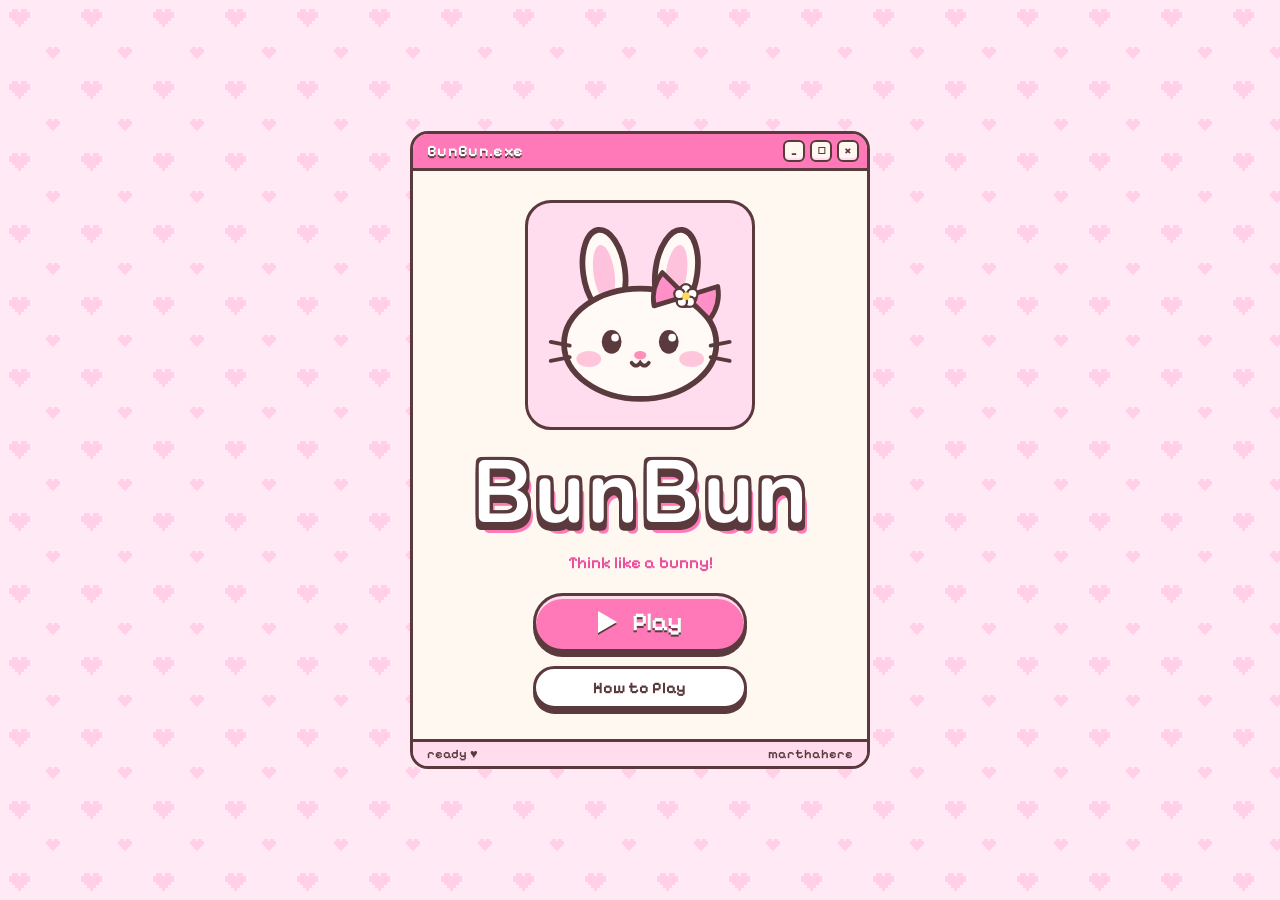
<file: index.html>
<!DOCTYPE html>
<html lang="en">
<head>
    <!-- Use UTF-8 so symbols like ♥ and ♪ display correctly -->
    <meta charset="UTF-8">

    <!-- Makes the page scale properly on phones and tablets -->
    <meta name="viewport" content="width=device-width, initial-scale=1.0, viewport-fit=cover">

    <title>BunBun</title>

    <!-- Load the fonts used by the game -->
    <link rel="preconnect" href="https://fonts.googleapis.com">
    <link rel="preconnect" href="https://fonts.gstatic.com" crossorigin>
    <link
        href="https://fonts.googleapis.com/css2?family=Nunito:wght@600;800&family=Pixelify+Sans:wght@500;700&display=swap"
        rel="stylesheet"
    >
    <link 
        href="https://fonts.googleapis.com/css2?family=Baloo+2:wght@500;600;700&display=swap" 
        rel="stylesheet"
    >

    <link rel="stylesheet" href="bunbun-puzzle.css">

</head>

<body>

    <!-- Reusable SVG drawings (provided by Claude). -->
    <svg class="sprites" width="0" height="0" aria-hidden="true" focusable="false">
        <defs>

            <!-- Reusable bunny drawing. -->
            <symbol id="bunny" viewBox="0 0 100 100">

                <!-- Bunny ears -->
                <ellipse
                    cx="31" cy="27" rx="11" ry="22"
                    transform="rotate(-8 31 27)"
                    fill="#fffaf6"
                    stroke="#5b3a3d"
                    stroke-width="3"
                />

                <ellipse
                    cx="69" cy="27" rx="11" ry="22"
                    transform="rotate(8 69 27)"
                    fill="#fffaf6"
                    stroke="#5b3a3d"
                    stroke-width="3"
                />

                <!-- Pink inner ears -->
                <ellipse
                    cx="31" cy="28" rx="5.5" ry="15"
                    transform="rotate(-8 31 28)"
                    fill="#ffc2dc"
                />

                <ellipse
                    cx="69" cy="28" rx="5.5" ry="15"
                    transform="rotate(8 69 28)"
                    fill="#ffc2dc"
                />

                <!-- Bunny head -->
                <ellipse
                    cx="50" cy="65" rx="40" ry="29"
                    fill="#fffaf6"
                    stroke="#5b3a3d"
                    stroke-width="3"
                />

                <!-- Pink cheeks -->
                <ellipse
                    cx="23" cy="73" rx="6.5" ry="4.2"
                    fill="#ffb3d1"
                    opacity=".75"
                />

                <ellipse
                    cx="77" cy="73" rx="6.5" ry="4.2"
                    fill="#ffb3d1"
                    opacity=".75"
                />

                <!-- Whiskers -->
                <path
                    d="M13 66 L3 64 M13 72 L3 74 M87 66 L97 64 M87 72 L97 74"
                    stroke="#5b3a3d"
                    stroke-width="2"
                    stroke-linecap="round"
                    fill="none"
                />

                <!-- Eyes -->
                <ellipse
                    cx="35" cy="64" rx="5.2" ry="6.2"
                    fill="#5b3a3d"
                />

                <ellipse
                    cx="65" cy="64" rx="5.2" ry="6.2"
                    fill="#5b3a3d"
                />

                <!-- White highlights in the eyes -->
                <circle cx="36.8" cy="61.8" r="2" fill="#fff" />
                <circle cx="66.8" cy="61.8" r="2" fill="#fff" />

                <!-- Nose -->
                <ellipse
                    cx="50" cy="71" rx="3.2" ry="2.2"
                    fill="#ff8fb8"
                />

                <!-- Mouth -->
                <path
                    d="M45.5 75 q2.25 3 4.5 0 q2.25 3 4.5 0"
                    stroke="#5b3a3d"
                    stroke-width="2"
                    stroke-linecap="round"
                    fill="none"
                />

                <!-- Bow 
                This is a CSS variable, so JavaScript or CSS can
                change the bunny's bow color later.
                -->
                <g
                    transform="translate(74 40) rotate(14)"
                    stroke="#5b3a3d"
                    stroke-width="2.5"
                    stroke-linejoin="round"
                >
                    <path
                        d="M0 0 L-15 -9 Q-19 0 -15 9 Z"
                        fill="var(--bow, #ff8fc7)"
                    />

                    <path
                        d="M0 0 L15 -9 Q19 0 15 9 Z"
                        fill="var(--bow, #ff8fc7)"
                    />

                    <circle
                        r="5"
                        fill="var(--bow, #ff8fc7)"
                    />
                </g>

                <!-- Small flower on the bow -->
                <g
                    transform="translate(74 40)"
                    stroke="#5b3a3d"
                    stroke-width="1.2"
                >
                    <circle cx="0" cy="-3.6" r="2.7" fill="#fff" />
                    <circle cx="3.4" cy="-1.1" r="2.7" fill="#fff" />
                    <circle cx="2.1" cy="2.9" r="2.7" fill="#fff" />
                    <circle cx="-2.1" cy="2.9" r="2.7" fill="#fff" />
                    <circle cx="-3.4" cy="-1.1" r="2.7" fill="#fff" />

                    <!-- Flower center -->
                    <circle r="2" fill="#ffd85e" stroke="none" />
                </g>
            </symbol>

            <!-- Reusable carrot drawing. Used for player lives. -->
            <symbol id="carrot" viewBox="0 0 40 40">

                <!-- Carrot leaves -->
                <g
                    fill="#8fd17f"
                    stroke="#5b3a3d"
                    stroke-width="2.5"
                    stroke-linejoin="round"
                >
                    <ellipse cx="20" cy="7" rx="3.2" ry="6" />
                    <ellipse
                        cx="14" cy="9" rx="3.2" ry="6"
                        transform="rotate(-35 14 9)"
                    />
                    <ellipse
                        cx="26" cy="9" rx="3.2" ry="6"
                        transform="rotate(35 26 9)"
                    />
                </g>

                <!-- Orange carrot -->
                <path
                    d="M9 15 Q20 9 31 15 Q28 27 20 38 Q12 27 9 15 Z"
                    fill="#ffab5e"
                    stroke="#5b3a3d"
                    stroke-width="2.5"
                    stroke-linejoin="round"
                />

                <!-- Lines on the carrot -->
                <path
                    d="M14 20 h5 M22 25 h5 M17 30 h4"
                    stroke="#e0762a"
                    stroke-width="2"
                    stroke-linecap="round"
                    fill="none"
                />
            </symbol>

        </defs>
    </svg>


    <main id="app">

        <!-- ==================== TITLE SCREEN ==================== -->
        <!--
            The JavaScript should hide this screen when the player
            clicks Play and show the game screen instead.
        -->
        <section id="title-screen" class="screen">

            <div class="window title-window">

                <!-- Fake computer-style title bar -->
                <div class="title-bar">
                    <span class="title-bar-text">BunBun.exe</span>

                    <!-- Decorative window buttons (provided by Claude). -->
                    <span class="title-bar-buttons" aria-hidden="true">
                        <i>_</i>
                        <i class="window-maximize-icon"></i>
                        <i>&times;</i>
                    </span>
                </div>


                <div class="window-body title-body">

                    <!-- Bunny displayed on the title screen -->
                    <div class="bunny-sticker">
                        <svg
                            class="bunny"
                            role="img"
                            aria-label="BunBun the bunny"
                        >
                            <use href="#bunny"></use>
                        </svg>
                    </div>


                    <!-- Game title and main menu buttons -->
                    <div class="title-content">

                        <h1 class="game-title">BunBun</h1>

                        <p class="tagline">Think like a bunny!</p>


                        <div class="button-stack">

                            <!-- JavaScript will start the game when clicked. -->
                            <button
                                id="play-button"
                                class="btn btn-primary btn-play"
                                type="button"
                            >
                                Play
                            </button>

                            <!-- Open the game instructions. -->
                            <button
                                id="how-to-play-button"
                                class="btn btn-soft"
                                type="button"
                                aria-haspopup="dialog"
                            >
                                How to Play
                            </button>

                        </div>
                    </div>

                </div>


                <!-- Small status bar at the bottom of the window -->
                <div class="status-bar" aria-hidden="true">
                    <span>ready &#9829;</span>
                    <span>marthahere</span>
                </div>

            </div>

        </section>


        <!-- ==================== GAME SCREEN ==================== -->
        <!--
            "is-hidden" hides this screen when the page first loads.

            JavaScript will remove "is-hidden" when Play is clicked.
        -->
        <section id="game-screen" class="screen is-hidden">

            <div class="window game-window">

                <!-- Game window title bar -->
                <div class="title-bar">
                    <span class="title-bar-text">BunBun-puzzle.exe</span>

                    <span class="title-bar-buttons" aria-hidden="true">
                        <i>_</i>
                        <i class="window-maximize-icon"></i>
                        <i>&times;</i>
                    </span>
                </div>

                
                <div class="window-body game-body">

                    <!-- ==================== GAME HEADER ==================== -->
                    <div class="game-header">

                        <!-- Instructions for the player -->
                        <div
                            id="instructions"
                            class="panel instructions"
                        >
                            <h2 class="panel-title">
                                <button
                                    id="rules-toggle"
                                    class="rules-toggle"
                                    type="button"
                                    aria-expanded="false"
                                    aria-controls="rules-details"
                                >
                                    <span>BunBun Rules</span>
                                    <span class="rules-chevron" aria-hidden="true"></span>
                                </button>
                            </h2>

                            <div id="rules-details" class="rules-details" hidden>
                                <p class="rules-intro">Place all five bunnies while following all four rules!</p>
                                <ul class="rules-list">
                                    <li><strong>Rows:</strong> One bunny per row.</li>
                                    <li><strong>Columns:</strong> One bunny per column.</li>
                                    <li><strong>Colors:</strong> One bunny per colored region.</li>
                                    <li><strong>Adjacency:</strong> Bunnies can't touch, even diagonally.</li>
                                </ul>
                                <p class="rules-controls"><strong>Single-click:</strong> Mark a square with an X. <strong>Double-click:</strong> Place a bunny.</p>
                                <p class="rules-lives">You have 3 lives, so think carefully before placing a bunny!</p>
                            </div>
                        </div>


                        <!-- Player statistics -->
                        <div id="game-info" class="panel stats">

                            <!-- Number of puzzles/wins completed -->
                            <div class="stat">
                                <span class="stat-label">Wins</span>
                                <span
                                    id="win-count"
                                    class="stat-value"
                                >
                                    0
                                </span>
                            </div>


                            <!-- Player's remaining lives -->
                            <div class="stat">
                                <span class="stat-label">Lives</span>

                                <span
                                    id="lives"
                                    class="lives"
                                    aria-label="3 lives left"
                                >
                                    <!--
                                        Each carrot represents one life.

                                        JavaScript can add the "lost" class
                                        to a carrot when the player loses a life.
                                    -->
                                    <svg class="carrot">
                                        <use href="#carrot"></use>
                                    </svg>

                                    <svg class="carrot">
                                        <use href="#carrot"></use>
                                    </svg>

                                    <svg class="carrot">
                                        <use href="#carrot"></use>
                                    </svg>
                                </span>
                            </div>

                        </div>

                    </div>


                    <!-- ==================== PUZZLE BOARD ==================== -->
        
                    <div id="game-board" class="board"></div>


                    <!-- ==================== GAME MESSAGE ==================== -->
            
                    <div id="game-message" class="message-box">

                        <div class="message-header">
                            <span>&#9829; message</span>
                        </div>


                        <!-- JavaScript changes this text during the game. -->
                        <p id="message-text" class="message-text">
                            Pick a square to place your first bunny!
                        </p>


                        <!-- Buttons shown after certain game events -->
                        <div class="message-buttons">


                            <!-- Move on to another puzzle -->
                            <button
                                id="next-puzzle-button"
                                class="btn btn-primary btn-small"
                                type="button"
                            >
                                Next Puzzle
                            </button>

                        </div>

                    </div>

                </div>

            </div>

        </section>

    </main>

    <dialog id="how-to-play-dialog" class="how-to-play-dialog" aria-labelledby="how-to-play-title">
        <div class="window how-to-play-window">
            <div class="title-bar">
                <span class="title-bar-text">BunBun-guide.exe</span>
                <span class="title-bar-buttons" aria-hidden="true">
                    <i>_</i>
                    <i class="window-maximize-icon"></i>
                    <i>&times;</i>
                </span>
            </div>

            <div class="window-body how-to-play-body">
                <h2 id="how-to-play-title" class="how-to-play-title" tabindex="-1" autofocus>How to Play BunBun</h2>
                <p class="how-to-play-intro">Find a spot for each bunny. Check all four rules!</p>

                <ol class="how-to-play-list">
                    <li><strong>One per row.</strong> Each row gets one bunny.</li>
                    <li><strong>One per column.</strong> Each column gets one bunny.</li>
                    <li><strong>One per color.</strong> Each colored region gets one bunny.</li>
                    <li><strong>No neighbors.</strong> Bunnies can't touch, even diagonally.</li>
                    <li><strong>Controls.</strong> Single-click to mark an X. Double-click to place a bunny.</li>
                    <li><strong>Three lives.</strong> Wrong placements cost a life. Check all four rules and solve the board to win!</li>
                </ol>

                <p class="how-to-play-tip"><strong>Tip:</strong> A square can follow three rules and still break the fourth. Check them all!</p>

                <button id="close-how-to-play-button" class="btn btn-primary btn-small" type="button">
                    Got it!
                </button>
            </div>

            <div class="status-bar how-to-play-status-bar" aria-hidden="true">
                <span>marthahere</span>
            </div>
        </div>
    </dialog>

    <script src="bunbun-puzzle.js"></script>
</body>
</html>
</file>
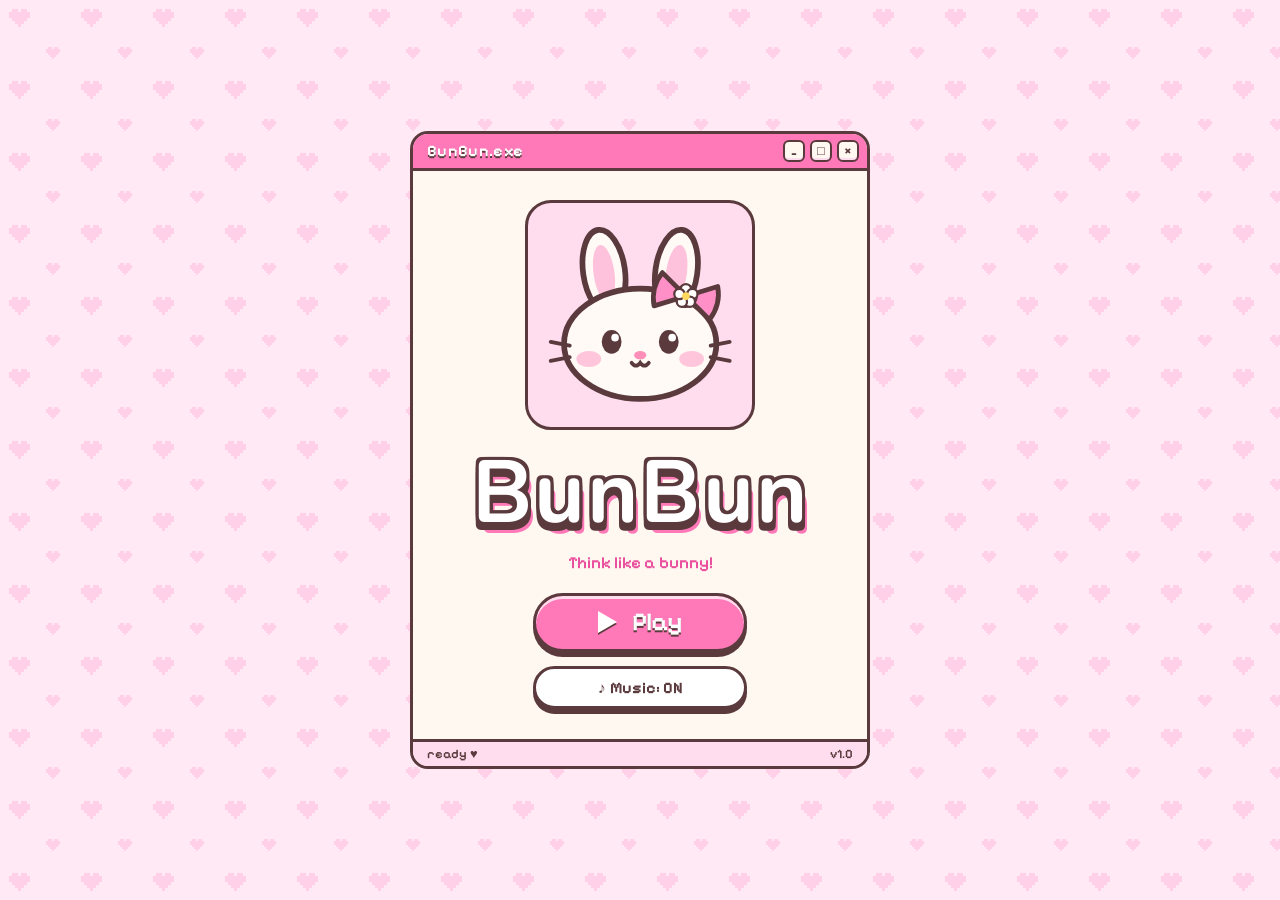
<file: bunbun-puzzle.html>
<!DOCTYPE html>
<html lang="en">
<head>
    <!-- Use UTF-8 so symbols like ♥ and ♪ display correctly -->
    <meta charset="UTF-8">

    <!-- Makes the page scale properly on phones and tablets -->
    <meta name="viewport" content="width=device-width, initial-scale=1.0, viewport-fit=cover">

    <title>BunBun</title>

    <!-- Load the fonts used by the game -->
    <link rel="preconnect" href="https://fonts.googleapis.com">
    <link rel="preconnect" href="https://fonts.gstatic.com" crossorigin>
    <link
        href="https://fonts.googleapis.com/css2?family=Nunito:wght@600;800&family=Pixelify+Sans:wght@500;700&display=swap"
        rel="stylesheet"
    >
    <link 
        href="https://fonts.googleapis.com/css2?family=Baloo+2:wght@500;600;700&display=swap" 
        rel="stylesheet"
    >

    <link rel="stylesheet" href="bunbun-puzzle.css">

</head>

<body>

    <!-- Reusable SVG drawings (provided by Claude). -->
    <svg class="sprites" width="0" height="0" aria-hidden="true" focusable="false">
        <defs>

            <!-- Reusable bunny drawing. -->
            <symbol id="bunny" viewBox="0 0 100 100">

                <!-- Bunny ears -->
                <ellipse
                    cx="31" cy="27" rx="11" ry="22"
                    transform="rotate(-8 31 27)"
                    fill="#fffaf6"
                    stroke="#5b3a3d"
                    stroke-width="3"
                />

                <ellipse
                    cx="69" cy="27" rx="11" ry="22"
                    transform="rotate(8 69 27)"
                    fill="#fffaf6"
                    stroke="#5b3a3d"
                    stroke-width="3"
                />

                <!-- Pink inner ears -->
                <ellipse
                    cx="31" cy="28" rx="5.5" ry="15"
                    transform="rotate(-8 31 28)"
                    fill="#ffc2dc"
                />

                <ellipse
                    cx="69" cy="28" rx="5.5" ry="15"
                    transform="rotate(8 69 28)"
                    fill="#ffc2dc"
                />

                <!-- Bunny head -->
                <ellipse
                    cx="50" cy="65" rx="40" ry="29"
                    fill="#fffaf6"
                    stroke="#5b3a3d"
                    stroke-width="3"
                />

                <!-- Pink cheeks -->
                <ellipse
                    cx="23" cy="73" rx="6.5" ry="4.2"
                    fill="#ffb3d1"
                    opacity=".75"
                />

                <ellipse
                    cx="77" cy="73" rx="6.5" ry="4.2"
                    fill="#ffb3d1"
                    opacity=".75"
                />

                <!-- Whiskers -->
                <path
                    d="M13 66 L3 64 M13 72 L3 74 M87 66 L97 64 M87 72 L97 74"
                    stroke="#5b3a3d"
                    stroke-width="2"
                    stroke-linecap="round"
                    fill="none"
                />

                <!-- Eyes -->
                <ellipse
                    cx="35" cy="64" rx="5.2" ry="6.2"
                    fill="#5b3a3d"
                />

                <ellipse
                    cx="65" cy="64" rx="5.2" ry="6.2"
                    fill="#5b3a3d"
                />

                <!-- White highlights in the eyes -->
                <circle cx="36.8" cy="61.8" r="2" fill="#fff" />
                <circle cx="66.8" cy="61.8" r="2" fill="#fff" />

                <!-- Nose -->
                <ellipse
                    cx="50" cy="71" rx="3.2" ry="2.2"
                    fill="#ff8fb8"
                />

                <!-- Mouth -->
                <path
                    d="M45.5 75 q2.25 3 4.5 0 q2.25 3 4.5 0"
                    stroke="#5b3a3d"
                    stroke-width="2"
                    stroke-linecap="round"
                    fill="none"
                />

                <!-- Bow 
                This is a CSS variable, so JavaScript or CSS can
                change the bunny's bow color later.
                -->
                <g
                    transform="translate(74 40) rotate(14)"
                    stroke="#5b3a3d"
                    stroke-width="2.5"
                    stroke-linejoin="round"
                >
                    <path
                        d="M0 0 L-15 -9 Q-19 0 -15 9 Z"
                        fill="var(--bow, #ff8fc7)"
                    />

                    <path
                        d="M0 0 L15 -9 Q19 0 15 9 Z"
                        fill="var(--bow, #ff8fc7)"
                    />

                    <circle
                        r="5"
                        fill="var(--bow, #ff8fc7)"
                    />
                </g>

                <!-- Small flower on the bow -->
                <g
                    transform="translate(74 40)"
                    stroke="#5b3a3d"
                    stroke-width="1.2"
                >
                    <circle cx="0" cy="-3.6" r="2.7" fill="#fff" />
                    <circle cx="3.4" cy="-1.1" r="2.7" fill="#fff" />
                    <circle cx="2.1" cy="2.9" r="2.7" fill="#fff" />
                    <circle cx="-2.1" cy="2.9" r="2.7" fill="#fff" />
                    <circle cx="-3.4" cy="-1.1" r="2.7" fill="#fff" />

                    <!-- Flower center -->
                    <circle r="2" fill="#ffd85e" stroke="none" />
                </g>
            </symbol>

            <!-- Reusable carrot drawing. Used for player lives. -->
            <symbol id="carrot" viewBox="0 0 40 40">

                <!-- Carrot leaves -->
                <g
                    fill="#8fd17f"
                    stroke="#5b3a3d"
                    stroke-width="2.5"
                    stroke-linejoin="round"
                >
                    <ellipse cx="20" cy="7" rx="3.2" ry="6" />
                    <ellipse
                        cx="14" cy="9" rx="3.2" ry="6"
                        transform="rotate(-35 14 9)"
                    />
                    <ellipse
                        cx="26" cy="9" rx="3.2" ry="6"
                        transform="rotate(35 26 9)"
                    />
                </g>

                <!-- Orange carrot -->
                <path
                    d="M9 15 Q20 9 31 15 Q28 27 20 38 Q12 27 9 15 Z"
                    fill="#ffab5e"
                    stroke="#5b3a3d"
                    stroke-width="2.5"
                    stroke-linejoin="round"
                />

                <!-- Lines on the carrot -->
                <path
                    d="M14 20 h5 M22 25 h5 M17 30 h4"
                    stroke="#e0762a"
                    stroke-width="2"
                    stroke-linecap="round"
                    fill="none"
                />
            </symbol>

        </defs>
    </svg>


    <main id="app">

        <!-- ==================== TITLE SCREEN ==================== -->
        <!--
            The JavaScript should hide this screen when the player
            clicks Play and show the game screen instead.
        -->
        <section id="title-screen" class="screen">

            <div class="window title-window">

                <!-- Fake computer-style title bar -->
                <div class="title-bar">
                    <span class="title-bar-text">BunBun.exe</span>

                    <!-- Decorative window buttons (provided by Claude). -->
                    <span class="title-bar-buttons" aria-hidden="true">
                        <i>_</i>
                        <i>&#9633;</i>
                        <i>&times;</i>
                    </span>
                </div>


                <div class="window-body title-body">

                    <!-- Bunny displayed on the title screen -->
                    <div class="bunny-sticker">
                        <svg
                            class="bunny"
                            role="img"
                            aria-label="BunBun the bunny"
                        >
                            <use href="#bunny"></use>
                        </svg>
                    </div>


                    <!-- Game title and main menu buttons -->
                    <div class="title-content">

                        <h1 class="game-title">BunBun</h1>

                        <p class="tagline">Think like a bunny!</p>


                        <div class="button-stack">

                            <!-- JavaScript will start the game when clicked. -->
                            <button
                                id="play-button"
                                class="btn btn-primary btn-play"
                                type="button"
                            >
                                Play
                            </button>

                            <!-- JavaScript can toggle the music on/off. -->
                            <button
                                id="music-button"
                                class="btn btn-soft"
                                type="button"
                            >
                                &#9834; Music: ON
                            </button>

                        </div>
                    </div>

                </div>


                <!-- Small status bar at the bottom of the window -->
                <div class="status-bar" aria-hidden="true">
                    <span>ready &#9829;</span>
                    <span>v1.0</span>
                </div>

            </div>

        </section>


        <!-- ==================== GAME SCREEN ==================== -->
        <!--
            "is-hidden" hides this screen when the page first loads.

            JavaScript will remove "is-hidden" when Play is clicked.
        -->
        <section id="game-screen" class="screen is-hidden">

            <div class="window game-window">

                <!-- Game window title bar -->
                <div class="title-bar">
                    <span class="title-bar-text">BunBun - puzzle.exe</span>

                    <span class="title-bar-buttons" aria-hidden="true">
                        <i>_</i>
                        <i>&#9633;</i>
                        <i>&times;</i>
                    </span>
                </div>

                
                <div class="window-body game-body">

                    <!-- ==================== GAME HEADER ==================== -->
                    <div class="game-header">

                        <!-- Instructions for the player -->
                        <div
                            id="instructions"
                            class="panel instructions"
                        >
                            <h2 class="panel-title">How to play</h2>

                            <p>
                                One bunny in every
                                <strong>row</strong>,
                                <strong>column</strong>
                                and <strong>color</strong>.
                                Bunnies can't touch, not even corners!
                            </p>
                        </div>


                        <!-- Player statistics -->
                        <div id="game-info" class="panel stats">

                            <!-- Number of puzzles/wins completed -->
                            <div class="stat">
                                <span class="stat-label">Wins</span>
                                <span
                                    id="win-count"
                                    class="stat-value"
                                >
                                    0
                                </span>
                            </div>


                            <!-- Player's remaining lives -->
                            <div class="stat">
                                <span class="stat-label">Lives</span>

                                <span
                                    id="lives"
                                    class="lives"
                                    aria-label="3 lives left"
                                >
                                    <!--
                                        Each carrot represents one life.

                                        JavaScript can add the "lost" class
                                        to a carrot when the player loses a life.
                                    -->
                                    <svg class="carrot">
                                        <use href="#carrot"></use>
                                    </svg>

                                    <svg class="carrot">
                                        <use href="#carrot"></use>
                                    </svg>

                                    <svg class="carrot">
                                        <use href="#carrot"></use>
                                    </svg>
                                </span>
                            </div>

                        </div>

                    </div>


                    <!-- ==================== PUZZLE BOARD ==================== -->
                    <!--
                        A 5x5 board, 25 cells total.

                        data-row and data-col tell JavaScript where each
                        cell is located on the board.
                    -->
                    <div id="game-board" class="board"></div>


                    <!-- ==================== GAME MESSAGE ==================== -->
                    <!--
                        JavaScript can change the message and add classes
                        such as "is-win" or "is-lose" to change its appearance.
                    -->
                    <div id="game-message" class="message-box">

                        <div class="message-header">
                            <span>&#9829; message</span>
                        </div>


                        <!-- JavaScript changes this text during the game. -->
                        <p id="message-text" class="message-text">
                            Pick a square to place your first bunny!
                        </p>


                        <!-- Buttons shown after certain game events -->
                        <div class="message-buttons">


                            <!-- Move on to another puzzle -->
                            <button
                                id="next-puzzle-button"
                                class="btn btn-primary btn-small"
                                type="button"
                            >
                                Next Puzzle
                            </button>

                        </div>

                    </div>

                </div>

            </div>

        </section>

    </main>

    <script src="bunbun-puzzle.js"></script>
</body>
</html>
</file>
<file: bunbun-puzzle.css>
/* =========================================================
   BUNBUN BUNNY GAME - STYLE.CSS
   <3 :D :3
   ========================================================= */


/* =========================================================
   1. GAME COLORS, FONTS, AND SIZES
   ========================================================= */

/* These are reusable variables.
   Change a color here and it changes everywhere
   that uses the variable. */
:root {
    /* Main dark brown color used for outlines */
    --ink: #5b3a3d;

    /* Main bunny-game pink colors */
    --cream: #fff8f1;
    --pink-50: #fff1f8;
    --pink-100: #ffdcee;
    --pink-300: #ffb3d6;
    --pink-500: #ff78b8;
    --pink-600: #e9509d;

    /* Five colors used on the bunny puzzle board */
    --region-1: #ffc9df; /* Pink */
    --region-2: #dccbf7; /* Lavender */
    --region-3: #bfe1fb; /* Blue */
    --region-4: #cdebb9; /* Green */
    --region-5: #fdeea5; /* Yellow */

    /* Pixel-style font for titles and game UI */
    --font-pixel: "Pixelify Sans", "Press Start 2P",
        ui-monospace, "Courier New", monospace;

    /* Normal font for instructions and other text */
    --font-body: "Nunito", "Trebuchet MS",
        "Segoe UI", system-ui, sans-serif;

    /* Space around the outside of the game */
    --page-pad: clamp(8px, 2vw, 22px);
}


/* =========================================================
   2. BASIC PAGE SETTINGS
   ========================================================= */

/* Remove the browser's default spacing from everything.
   box-sizing makes width/height calculations easier. */
*,
*::before,
*::after {
    box-sizing: border-box;
    margin: 0;
    padding: 0;
}


/* Make the page fill the entire screen.
   The game should not have a scrollbar. */
html,
body {
    height: 100%;
    overflow: hidden;
}


/* Basic appearance of the whole bunny game page */
body {
    font-family: var(--font-body);
    font-weight: 600;
    color: var(--ink);

    /* Pink background behind the game */
    background-color: #ffe9f4;

    /* Tiny pixel hearts in the background.
       This is an SVG image stored directly inside the CSS. */
    background-image: url("data:image/svg+xml,%3Csvg xmlns='http://www.w3.org/2000/svg' width='72' height='72' viewBox='0 0 72 72'%3E%3Cg fill='%23ffd0e7'%3E%3Cg transform='translate(9 9) scale(3)'%3E%3Crect x='1' width='2' height='1'/%3E%3Crect x='4' width='2' height='1'/%3E%3Crect y='1' width='7' height='2'/%3E%3Crect x='1' y='3' width='5' height='1'/%3E%3Crect x='2' y='4' width='3' height='1'/%3E%3Crect x='3' y='5' width='1' height='1'/%3E%3C/g%3E%3Cg transform='translate(46 47) scale(2)'%3E%3Crect x='1' width='2' height='1'/%3E%3Crect x='4' width='2' height='1'/%3E%3Crect y='1' width='7' height='2'/%3E%3Crect x='1' y='3' width='5' height='1'/%3E%3Crect x='2' y='4' width='3' height='1'/%3E%3Crect x='3' y='5' width='1' height='1'/%3E%3C/g%3E%3C/g%3E%3C/svg%3E");

    /* Repeat the heart pattern every 72 pixels */
    background-size: 72px 72px;

    /* Remove the flashing highlight when tapping things
       on mobile devices. */
    -webkit-tap-highlight-color: transparent;
}


/* This holds SVG sprites used by the game.
   It is invisible and takes up no space. */
.sprites {
    position: absolute;
    width: 0;
    height: 0;
    overflow: hidden;
}


/* The main game container fills the screen. */
#app {
    position: relative;
    z-index: 1;

    /* 100dvh works better on modern phones */
    height: 100vh;
    height: 100dvh;

    /* Add space around the game */
    padding: var(--page-pad);

    /* Leave room for phone notches */
    padding-top: max(
        var(--page-pad),
        env(safe-area-inset-top)
    );

    /* Leave room for phone bottom bars */
    padding-bottom: max(
        var(--page-pad),
        env(safe-area-inset-bottom)
    );
}


/* Each game screen takes up the whole available area.
   For example: title screen or puzzle screen. */
.screen {
    width: 100%;
    height: 100%;

    /* Use flexbox to center the screen's window */
    display: flex;
    align-items: center;
    justify-content: center;
}


/* JavaScript can add this class to hide a screen. */
.is-hidden {
    display: none !important;
}


/* =========================================================
   3. DECORATIVE SPARKLES
   ========================================================= */

/* This layer sits behind the game.
   It is only decoration and cannot be clicked. */
.sparkle-layer {
    position: fixed;
    inset: 0;
    z-index: 0;
    pointer-events: none;
}


/* Basic appearance of each sparkle/star */
.sparkle {
    position: absolute;
    width: 22px;
    height: 22px;
    background: #fff;

    /* Turn the square into a four-point star */
    clip-path: polygon(
        50% 0,
        62% 38%,
        100% 50%,
        62% 62%,
        50% 100%,
        38% 62%,
        0 50%,
        38% 38%
    );

    /* Make the stars slowly twinkle */
    animation: twinkle 3.4s ease-in-out infinite;
}


/* Position and customize each sparkle */
.s1 {
    top: 9%;
    left: 8%;
}

.s2 {
    top: 16%;
    right: 10%;
    width: 30px;
    height: 30px;
    background: var(--pink-500);
    animation-delay: -1.2s;
}

.s3 {
    bottom: 14%;
    left: 12%;
    width: 16px;
    height: 16px;
    background: #d3bff6;
    animation-delay: -2.1s;
}

.s4 {
    bottom: 9%;
    right: 7%;
    animation-delay: -0.6s;
}

.s5 {
    top: 48%;
    left: 3%;
    width: 14px;
    height: 14px;
    background: var(--pink-300);
    animation-delay: -2.8s;
}


/* Animation that makes the sparkles shrink,
   rotate, and become slightly transparent. */
@keyframes twinkle {
    0%, 100% {
        transform: scale(1) rotate(0deg);
        opacity: 1;
    }

    50% {
        transform: scale(0.55) rotate(20deg);
        opacity: 0.6;
    }
}


/* =========================================================
   4. OLD-COMPUTER-STYLE WINDOWS
   ========================================================= */

/* Every game window uses this basic style.
   The title screen and puzzle screen both use it. */
.window {
    display: flex;
    flex-direction: column;

    max-width: 100%;
    max-height: 100%;

    /* Cream-colored window */
    background: var(--cream);

    /* Dark bunny-style outline */
    border: 3px solid var(--ink);

    /* Rounded corners */
    border-radius: 18px;

    /* Prevent content from spilling outside the rounded corners */
    overflow: hidden;
}


/* Pink bar across the top of every window */
.title-bar {
    flex: none;

    display: flex;
    align-items: center;
    justify-content: space-between;

    gap: 12px;

    padding: 6px 8px 6px 14px;

    background: var(--pink-500);

    /* Dark line underneath the title bar */
    border-bottom: 3px solid var(--ink);

    color: #fff;

    /* Pixel font for the window title */
    font-family: var(--font-pixel);
    font-weight: 700;
    font-size: 1rem;

    letter-spacing: 0.02em;

    /* Dark outline around the title text */
    text-shadow: 0 2px 0 var(--ink);
}


/* The fake computer buttons in the top-right corner */
.title-bar-buttons {
    display: flex;
    gap: 5px;
}


/* Style for each fake window button */
.title-bar-buttons i {
    display: grid;
    place-items: center;

    width: 22px;
    height: 22px;

    background: var(--cream);
    border: 2px solid var(--ink);
    border-radius: 6px;

    color: var(--ink);

    font-style: normal;
    font-size: 0.8rem;
    line-height: 1;

    text-shadow: none;

    /* Small highlight inside the button */
    box-shadow: inset 0 -2px 0 var(--pink-100);
}

/* Draw the middle window icon so it stays centered in its button */
.title-bar-buttons .window-maximize-icon::before {
    content: "";
    width: 7px;
    height: 7px;
    border: 1.5px solid currentColor;
    transform: translateX(0.35px);
}


/* Main content area inside the window */
.window-body {
    flex: 1;
    min-height: 0;

    /* Responsive spacing around the content */
    padding: clamp(12px, 2.4vw, 26px);
}


/* Small bar at the bottom of the window */
.status-bar {
    flex: none;

    display: flex;
    justify-content: space-between;

    padding: 4px 14px;

    background: var(--pink-100);

    border-top: 3px solid var(--ink);

    font-family: var(--font-pixel);
    font-size: 0.8rem;

    color: var(--ink);
}


/* Small white information boxes used throughout the game */
.panel {
    background: #fff;

    border: 3px solid var(--ink);
    border-radius: 14px;

    padding: 8px 12px;

    /* Small pink shadow */
    box-shadow: 3px 3px 0 var(--pink-300);
}


/* =========================================================
   5. BUTTONS
   ========================================================= */

/* Basic style shared by every bunny-game button */
.btn {
    display: inline-flex;
    align-items: center;
    justify-content: center;

    gap: 0.6em;

    padding: 0.6em 1.6em;

    font-family: var(--font-pixel);
    font-weight: 700;
    font-size: 1.2rem;
    line-height: 1.1;

    color: var(--ink);
    background: #fff;

    border: 3px solid var(--ink);

    /* 999px makes the button completely rounded */
    border-radius: 999px;

    /* Show that the button can be clicked */
    cursor: pointer;

    /* Dark bottom shadow makes the button look thick.
       The inset shadow creates a shiny highlight. */
    box-shadow:
        0 5px 0 var(--ink),
        inset 0 3px 0 rgba(255, 255, 255, 0.75);

    /* Makes button movement feel smooth */
    transition:
        transform 0.08s ease,
        box-shadow 0.08s ease;
}


/* Move the button slightly upward when the mouse hovers over it */
.btn:hover {
    transform: translateY(-2px);

    box-shadow:
        0 7px 0 var(--ink),
        inset 0 3px 0 rgba(255, 255, 255, 0.75);
}


/* Move the button downward while it is being pressed */
.btn:active {
    transform: translateY(4px);

    /* Smaller shadow makes it look pressed down */
    box-shadow:
        0 1px 0 var(--ink),
        inset 0 3px 0 rgba(255, 255, 255, 0.75);
}


/* Keep keyboard focus visible without a dashed ring */
.btn:focus-visible {
    outline: 3px solid var(--ink);
    outline-offset: 4px;
}


/* Make disabled buttons look faded */
.btn:disabled {
    cursor: not-allowed;
    opacity: 0.55;
    transform: none;

    box-shadow: 0 3px 0 var(--ink);
}


/* Pink version of a button */
.btn-primary {
    background: var(--pink-500);
    color: #fff;

    /* Dark outline around the white text */
    text-shadow: 0 2px 0 var(--ink);
}


/* White version of a button */
.btn-soft {
    background: #fff;
}


/* Smaller version of a button */
.btn-small {
    padding: 0.5em 1em;
    font-size: 1rem;

    box-shadow:
        0 4px 0 var(--ink),
        inset 0 3px 0 rgba(255, 255, 255, 0.75);
}


/* Draw a little play triangle before the button text.
   This creates the play icon using CSS instead of an image. */
.btn-play::before {
    content: "";

    width: 0;
    height: 0;

    border-left: 0.75em solid #fff;
    border-top: 0.45em solid transparent;
    border-bottom: 0.45em solid transparent;

    /* Give the triangle a dark shadow */
    filter: drop-shadow(0 2px 0 var(--ink));
}


/* =========================================================
   6. TITLE / HOME SCREEN
   ========================================================= */


/* Keep the title window fairly narrow on larger screens */
.title-window {
    width: min(100%, 460px);
}



/* Stack the bunny, title, tagline, and buttons vertically */
.title-body {
    display: flex;
    flex-direction: column;

    align-items: center;
    justify-content: center;

    /* Responsive spacing */
    gap: clamp(10px, 2.4dvh, 22px);

    text-align: center;
}


/* Pink square behind the main bunny */
.bunny-sticker {
    /* Make the bunny sticker responsive */
    width: min(58vw, 34dvh, 230px);

    /* Keep the sticker square */
    aspect-ratio: 1;

    display: grid;
    place-items: center;

    background: var(--pink-100);

    border: 3px solid var(--ink);
    border-radius: 26px;

    transform: translateY(3px);
    
}


/* Make the bunny image/SVG fit inside the sticker */
.bunny-sticker .bunny {
    width: 85%;
    height: 85%;
}


/* Bunny gently moves up and down */
@keyframes bob {
    0%, 100% {
        transform: rotate(-3deg) translateY(0);
    }

    50% {
        transform: rotate(-1deg) translateY(-7px);
    }
}


/* Container for the game title and tagline */
.title-content {
    display: flex;
    flex-direction: column;

    align-items: center;

    gap: 6px;
}



/* Big pixel-style "BunBun" game title */
.game-title {

    font-family: var(--font-body);

    /* Make the title responsive */
    font-size: clamp(
        3rem,
        min(17vw, 11dvh),
        5.5rem
    );

    line-height: 1;

    color: #fff;

    letter-spacing: 0.02em;

    /* Multiple shadows create a chunky dark outline
       around the bunny-game title. */
    text-shadow:
        -3px -3px 0 var(--ink),
         0  -3px 0 var(--ink),
         3px -3px 0 var(--ink),
        -3px  0   0 var(--ink),
         3px  0   0 var(--ink),
        -3px  3px 0 var(--ink),
         0   3px 0 var(--ink),
         3px  3px 0 var(--ink),

        /* Dark drop shadow */
         0   8px 0 var(--ink),
         3px  8px 0 var(--ink),
        -3px  8px 0 var(--ink),

        /* Pink drop shadow */
         5px 11px 0 var(--pink-500);

    padding-bottom: 10px;
}


/* Small pixel-style sentence underneath the title */
.tagline {
    font-family: var(--font-pixel);
    font-size: 1.05rem;

    color: var(--pink-600);

    margin-bottom: clamp(4px, 1.6dvh, 14px);
}


/* Stack the PLAY and other buttons */
.button-stack {
    display: flex;
    flex-direction: column;

    align-items: stretch;

    gap: 14px;

    padding-bottom: 4px;
}


/* Make the main PLAY button larger */
.button-stack .btn-primary {
    font-size: 1.6rem;
    padding: 0.5em 2.4em;
}


/* Make secondary title-screen buttons smaller */
.button-stack .btn-soft {
    font-size: 1rem;
}


/* Keep the guide on top of the title window without dimming the screen */
.how-to-play-dialog {
    position: fixed;
    inset: 0;
    display: none;
    width: 100%;
    max-width: none;
    height: 100%;
    max-height: none;
    margin: 0;
    padding: 0;
    place-items: center;
    overflow: hidden;
    color: var(--ink);
    background: transparent;
    border: 0;
}

.how-to-play-dialog[open] {
    display: grid;
}

.how-to-play-dialog::backdrop {
    background: transparent;
}

.how-to-play-window {
    width: 100%;
    height: 100%;
}

.how-to-play-status-bar {
    justify-content: flex-end;
}

.how-to-play-body {
    display: flex;
    flex-direction: column;
    align-items: flex-start;
    justify-content: center;
    gap: 12px;
    overflow: hidden;
}

.how-to-play-title {
    width: 100%;
    font-family: var(--font-pixel);
    font-size: clamp(1.5rem, 5vw, 2rem);
    color: var(--pink-600);
    text-align: center;
}

.how-to-play-title:focus {
    outline: none;
}

.how-to-play-intro {
    width: 100%;
    font-size: 1.1rem;
    text-align: center;
}

.how-to-play-list {
    padding-left: 1.4em;
    font-size: 1.08rem;
    line-height: 1.35;
}

.how-to-play-list li + li {
    margin-top: 8px;
}

.how-to-play-list strong,
.how-to-play-tip strong {
    color: var(--pink-600);
}

.how-to-play-tip {
    padding: 10px 12px;
    font-size: 1.05rem;
    background: var(--pink-50);
    border: 2px solid var(--pink-300);
    border-radius: 10px;
}

.how-to-play-body .btn {
    align-self: center;
}

@media (max-height: 650px) {
    .how-to-play-body {
        gap: 6px;
        padding: 8px 12px;
    }

    .how-to-play-title {
        font-size: 1.4rem;
    }

    .how-to-play-intro,
    .how-to-play-list,
    .how-to-play-tip {
        font-size: 0.92rem;
    }

    .how-to-play-list {
        line-height: 1.25;
    }

    .how-to-play-list li + li {
        margin-top: 4px;
    }

    .how-to-play-tip {
        padding: 6px 8px;
    }

    .how-to-play-body .btn {
        padding: 0.4em 0.9em;
        font-size: 0.9rem;
    }
}

@media (max-width: 420px) {
    .how-to-play-body {
        gap: 5px;
        padding: 6px 10px;
    }

    .how-to-play-title {
        font-size: 1.25rem;
    }

    .how-to-play-intro,
    .how-to-play-list,
    .how-to-play-tip {
        font-size: 0.9rem;
    }

    .how-to-play-list li + li {
        margin-top: 3px;
    }

    .how-to-play-tip {
        padding: 5px 7px;
    }

    .how-to-play-body .btn {
        padding: 0.35em 0.8em;
        font-size: 0.85rem;
    }
}


/* =========================================================
   7. PUZZLE GAME SCREEN
   ========================================================= */


/* --board stores the size of the 5x5 bunny puzzle board.

   The board cannot become too small or too large,
   and the size changes depending on the screen. */
.game-window {
    --board: clamp(
        190px,
        min(100vw - 62px, 100dvh - 400px),
        540px
    );
}


/* The puzzle screen uses CSS Grid to arrange:
   instructions/stats → board → message */
.game-body {
    display: grid;

    /* In portrait mode, everything is one column */
    grid-template-columns: var(--board);

    grid-template-areas:
        "header"
        "board"
        "message";

    justify-content: center;
    align-content: center;

    gap: 12px;
}


/* ---------------------------------------------------------
   PUZZLE HEADER
   --------------------------------------------------------- */


/* Instructions and stats are stacked vertically */
.game-header {
    grid-area: header;

    display: flex;
    flex-direction: column;

    gap: 10px;
}


/* Stats such as WINS and LIVES */
.stats {
    /* Put stats before the instructions on portrait screens */
    order: -1;

    display: flex;
    align-items: center;
    justify-content: space-between;

    gap: 10px;

    padding: 6px 12px;
}


/* Put the label and number next to each other */
.stat {
    display: flex;
    align-items: center;

    gap: 8px;
}


/* Pixel font used for labels like WINS */
.stat-label {
    font-family: var(--font-pixel);
    font-weight: 700;
    font-size: 1rem;
}


/* Number display, styled like a tiny old LCD screen */
.stat-value {
    min-width: 2.4ch;

    padding: 1px 8px 2px;

    text-align: center;

    font-family: var(--font-pixel);
    font-weight: 700;
    font-size: 1.35rem;
    line-height: 1.2;

    color: var(--pink-600);

    background: var(--pink-50);

    border: 3px solid var(--ink);
    border-radius: 9px;

    /* Small highlight inside the number box */
    box-shadow: inset 0 3px 0 var(--pink-100);
}

/* Keep the clearer win number centered in its original square */
#win-count {
    display: inline-grid;
    place-items: center;
    width: 29px;
    min-width: 29px;
    height: 29px;
    padding: 0;
    font-family: var(--font-body);
    font-weight: 800;
    font-size: 1rem;
    line-height: 1;
}


/* Put the bunny carrots/lives next to each other */
.lives {
    display: flex;
    gap: 3px;
}


/* Size of each carrot that represents a life */
.carrot {
    width: 30px;
    height: 30px;
}


/* JavaScript can add "lost" when the player loses a life.
   The carrot becomes faded and gray. */
.carrot.lost {
    filter: grayscale(1);
    opacity: 0.35;
}


/* "How to play" heading */
.instructions .panel-title {
    font-family: var(--font-pixel);
    font-size: 1rem;

    color: var(--pink-600);

    margin-bottom: 0;
}

.rules-toggle {
    width: 100%;
    display: flex;
    align-items: center;
    justify-content: space-between;
    gap: 12px;

    color: inherit;
    background: transparent;
    border: 0;
    font: inherit;
    text-align: left;
    cursor: pointer;
}

.rules-toggle:focus-visible {
    outline: 2px solid var(--ink);
    outline-offset: 3px;
}

/* A fixed-size chevron flips without shifting the rules heading */
.rules-chevron {
    flex: 0 0 0.55em;
    width: 0.55em;
    height: 0.55em;
    border-right: 2px solid currentColor;
    border-bottom: 2px solid currentColor;
    transform: rotate(45deg);
    transition: transform 0.15s ease;
}

.rules-toggle[aria-expanded="true"] .rules-chevron {
    transform: rotate(225deg);
}


/* Instruction text */
.instructions p {
    font-size: 0.84rem;
    line-height: 1.3;
}

.rules-list {
    padding-left: 1.2em;
    font-size: 0.84rem;
    line-height: 1.3;
}

.rules-controls,
.rules-lives {
    margin-top: 4px;
}


/* Important words in the instructions */
.instructions strong {
    font-weight: 800;
    color: var(--pink-600);
}

#next-puzzle-button {
    visibility: hidden;
    opacity: 0;
    margin-top: 12px;
}

#next-puzzle-button.show {
    visibility: visible;
    opacity: 1;
}


/* =========================================================
   8. 5x5 BUNNY PUZZLE BOARD
   ========================================================= */


/* The board itself is a 5x5 CSS grid */
.board {
    grid-area: board;

    width: var(--board);

    /* Always keep the board perfectly square */
    aspect-ratio: 1;

    display: grid;

    /* Five equal columns */
    grid-template-columns: repeat(5, 1fr);

    /* Five equal rows */
    grid-template-rows: repeat(5, 1fr);

    /* Tiny spaces between cells become the grid lines */
    gap: 2px;

    /* Dark background shows through the gaps */
    background: var(--ink);

    border: 3px solid var(--ink);
    border-radius: 18px;

    overflow: hidden;

    /* Pink shadow underneath the board */
    box-shadow: 5px 5px 0 var(--pink-500);
}


/* One individual square on the bunny puzzle board */
.cell {
    position: relative;

    display: grid;
    place-items: center;

    /* Each region gives this variable a different color */
    background: var(--cell-color, #fff);

    /* White highlight at the top
       and a very subtle shadow at the bottom */
    box-shadow:
        inset 0 3px 0 rgba(255, 255, 255, 0.55),
        inset 0 -3px 0 rgba(91, 58, 61, 0.08);

    cursor: pointer;

    /* Makes the hover effect smooth */
    transition: filter 0.1s ease;

    overflow: hidden;
}


/* Make a puzzle cell slightly brighter when hovered */
/* This effect will only trigger on devices with a mouse */
@media (hover: hover) and (pointer: fine) {
  .cell:hover {
    filter: brightness(1.06) saturate(1.15);
  }
}



/* =========================================================
   9. PUZZLE CELL COLORS
   ========================================================= */

/* Each region changes the cell's color.
   --bow is another variable that can be used
   for the bunny's bow color. */

.region-1 {
    --cell-color: var(--region-1);
    --bow: #ff6fae;
}

.region-2 {
    --cell-color: var(--region-2);
    --bow: #a98be0;
}

.region-3 {
    --cell-color: var(--region-3);
    --bow: #6fb3ee;
}

.region-4 {
    --cell-color: var(--region-4);
    --bow: #7cc46b;
}

.region-5 {
    --cell-color: var(--region-5);
    --bow: #f2a93a;
}


/* A bunny inside a puzzle cell (when cell is double clicked) */
.cell .bunny {
    width: 95%;
    height: 95%;
    display: block;

    /* Clicking the bunny counts as clicking the cell */
    pointer-events: none;
    animation: bunny-pop 0.2s ease-out;
}

@keyframes bunny-pop {
    from {
        opacity: 0;
        transform: scale(0.2);
    }
    to {
        opacity: 1;
        transform: scale(1);
    }
}

/* The "X" in the cell */

.cell.marked {
    position: relative;
}

.cell.marked::before,
.cell.marked::after {
    content: "";
    position: absolute;
    width: 95%;
    height: 11.5px;
    background: white;
    top: 48%;
    left: 3%;
}

/* First line: top left to bottom right */
.cell.marked::before {
    transform: rotate(45deg);
    clip-path: inset(0 100% 0 0);
    animation: draw-first-line 0.3s ease-out forwards;
}

/* Second line: top right to bottom left */
.cell.marked::after {
    transform: rotate(-45deg);
    clip-path: inset(0 0 0 100%);
    animation: draw-second-line 0.3s ease-out 0.3s forwards;
}

@keyframes draw-first-line {
    from {
        clip-path: inset(0 100% 0 0);
    }
    to {
        clip-path: inset(0 0 0 0);
    }
}

@keyframes draw-second-line {
    from {
        clip-path: inset(0 0 0 100%);
    }
    to {
        clip-path: inset(0 0 0 0);
    }
}

.cell.unmarking::before,
.cell.unmarking::after {
    animation: x-pop-out 0.25s ease-in forwards;
}

@keyframes x-pop-out {
    from {
        clip-path: inset(0 0 0 0);
    }

    to {
        clip-path: inset(0 50% 0 50%);
    }
}

.cell.wrong.marked::before, .cell.wrong.marked::after {
    background: red;
}


.carrot.lost {
    opacity: 0.2;
}


/* =========================================================
   10. PUZZLE MESSAGE BOX
   ========================================================= */


/* Box that displays messages such as:
   "Good job!" or "Try again!" */
.message-box {
    grid-area: message;

    background: #fff;

    border: 3px solid var(--ink);
    border-radius: 14px;

    overflow: hidden;

    box-shadow: 3px 3px 0 var(--pink-300);
}


/* Pink header at the top of the message box */
.message-header {
    padding: 2px 12px;

    background: var(--pink-300);

    border-bottom: 3px solid var(--ink);

    font-family: var(--font-pixel);
    font-weight: 700;
    font-size: 0.85rem;
}


/* Actual message text */
.message-text {
    /* Reserve enough space for roughly two lines.
       This prevents the layout from jumping around. */
    min-height: 2.7em;

    margin: 8px 12px 0;

    padding: 5px 8px;

    background: var(--pink-50);

    border: 2px dotted var(--pink-500);
    border-radius: 8px;

    font-size: 0.88rem;
    line-height: 1.3;

    text-align: center;

    display: flex;
    align-items: center;
    justify-content: center;
    
}




/* Put message buttons next to each other */
.message-buttons {
    display: flex;

    gap: 10px;

    padding: 8px 12px 12px;
}


/* Make message buttons share the available width */
.message-buttons .btn {
    flex: 1;

    padding-inline: 0.6em;
}


/* ---------------------------------------------------------
   WIN AND LOSE MESSAGE COLORS

   JavaScript can add either:
   .is-win
   or
   .is-lose

   to the message box.
   --------------------------------------------------------- */


/* Green message when the bunny puzzle is solved */
.message-box.is-win .message-header {
    background: var(--region-4);
}

.message-box.is-win .message-text {
    background: #f3fbe9;
    border-color: #7cc46b;
}


/* Lavender message when the player loses */
.message-box.is-lose .message-header {
    background: var(--region-2);
}

.message-box.is-lose .message-text {
    background: #f7f2ff;
    border-color: #a98be0;
}


/* =========================================================
   11. LANDSCAPE MODE
   =========================================================

   This section activates when the phone/tablet is turned
   sideways.

   Instead of:

       Instructions
       Board
       Message

   we use:

       Instructions | Board
       Message      | Board
   ========================================================= */

@media (orientation: landscape) {

    /* Leave a little room around the board on landscape screens */
    .game-window {
        --board: clamp(
            160px,
            min(100dvh - 150px, 100vw - 420px),
            640px
        );
    }


    /* Put the information on the left
       and the puzzle board on the right. */
    .game-body {
        grid-template-columns:
            minmax(200px, 300px)
            var(--board);

        grid-template-rows: auto 1fr;

        grid-template-areas:
            "header board"
            "message board";

        column-gap: clamp(14px, 2.4vw, 26px);
        row-gap: 12px;

        align-content: center;
    }


    /* Keep instructions at the top of the left column */
    .game-header {
        align-self: start;
    }


    /* Put stats back in their normal position */
    .stats {
        order: 0;
    }


    /* Keep the message at the bottom of the left column */
    .message-box {
        align-self: end;
    }
}


/* =========================================================
   12. SHORT PORTRAIT PHONES
   =========================================================

   This is for phones that are upright but don't have
   much vertical space.
   ========================================================= */

@media (orientation: portrait) and (max-height: 700px) {

    /* Give the board slightly more room */
    .game-window {
        --board: clamp(
            190px,
            min(100vw - 62px, 100dvh - 400px),
            540px
        );
    }
}


/* =========================================================
   13. VERY NARROW PHONES
   ========================================================= */

@media (max-width: 360px) {

    /* Make the window title smaller */
    .title-bar-text {
        font-size: 0.9rem;
    }

    /* Make instructions smaller */
    .instructions p {
        font-size: 0.78rem;
    }

    .rules-list {
        font-size: 0.74rem;
    }
}


/* =========================================================
   14. SHORT LANDSCAPE PHONES
   =========================================================

   This is for phones turned sideways where the screen
   is especially short.
   ========================================================= */

@media (orientation: landscape) and (max-height: 520px) {

    /* Reduce window padding */
    .window-body {
        padding: 10px 14px;
    }


    /* Make the title bar shorter */
    .title-bar {
        padding-block: 3px;
    }


    /* Make the fake computer buttons smaller */
    .title-bar-buttons i {
        width: 18px;
        height: 18px;
        font-size: 0.7rem;
    }


    /* Make the puzzle board smaller so everything fits */
    .game-window {
        --board: clamp(
            150px,
            min(100dvh - 96px, 100vw - 380px),
            640px
        );
    }


    /* Reduce spacing in the puzzle layout */
    .game-body {
        row-gap: 8px;
    }


    /* Reduce spacing inside the header */
    .game-header {
        gap: 8px;
    }


    /* Make instructions smaller */
    .instructions p {
        font-size: 0.76rem;
        line-height: 1.25;
    }

    .rules-list {
        font-size: 0.7rem;
        line-height: 1.2;
    }


    /* Make information panels smaller */
    .panel {
        padding: 5px 10px;
    }


    /* Make the stats box smaller */
    .stats {
        padding: 4px 10px;
    }


    /* Make the win counter smaller */
    .stat-value {
        font-size: 1.1rem;
    }


    /* Make the WINS/LIVES labels smaller */
    .stat-label {
        font-size: 0.85rem;
    }


    /* Make the carrot lives smaller */
    .carrot {
        width: 22px;
        height: 22px;
    }


    /* Make the message header smaller */
    .message-header {
        font-size: 0.75rem;
        padding-block: 0;
    }


    /* Make the message text smaller */
    .message-text {
        min-height: 0;
        margin-top: 6px;

        font-size: 0.78rem;

        padding: 3px 6px;
    }


    /* Reduce spacing around message buttons */
    .message-buttons {
        padding: 6px 10px 8px;
        gap: 8px;
    }


    /* Make small buttons even smaller */
    .btn-small {
        font-size: 0.85rem;

        padding: 0.4em 0.6em;

        box-shadow:
            0 3px 0 var(--ink),
            inset 0 2px 0 rgba(255, 255, 255, 0.75);
    }


    /* ---------------------------------------------------------
       TITLE SCREEN ON A SHORT LANDSCAPE PHONE

       Instead of:

           Bunny
           Title
           Buttons

       use:

           Bunny | Title
                 | Buttons
       --------------------------------------------------------- */

    .title-window {
        width: min(100%, 640px);
    }


    /* Put the bunny and title next to each other */
    .title-body {
        flex-direction: row;
        gap: 22px;
    }


    /* Make the bunny sticker smaller */
    .bunny-sticker {
        width: min(58vw, 44dvh, 200px);
    }


    /* Make the game title smaller */
    .game-title {
        font-size: clamp(
            2.4rem,
            13dvh,
            4rem
        );
    }


    /* Make the tagline smaller */
    .tagline {
        font-size: 0.9rem;
        margin-bottom: 2px;
    }


    /* Put the title buttons next to each other */
    .button-stack {
        flex-direction: row;
        align-items: center;
        gap: 10px;
    }


    /* Smaller PLAY button */
    .button-stack .btn-primary {
        font-size: 1.15rem;
        padding: 0.45em 1.4em;
    }


    /* Smaller secondary button */
    .button-stack .btn-soft {
        font-size: 0.85rem;
        padding: 0.5em 0.9em;
    }


    /* Make the bottom status bar smaller */
    .status-bar {
        padding-block: 2px;
        font-size: 0.7rem;
    }
}


/* =========================================================
   15. ACCESSIBILITY: REDUCED MOTION
   =========================================================

   Some people turn off animations in their computer/phone
   settings because animations can make them uncomfortable.

   If they do that, we stop the bunny and sparkle animations.
   ========================================================= */

@media (prefers-reduced-motion: reduce) {

    /* Stop the decorative animations */
    .sparkle,
    .bunny-sticker {
        animation: none;
    }


    /* Remove button movement */
    .btn {
        transition: none;
    }
}
</file>
